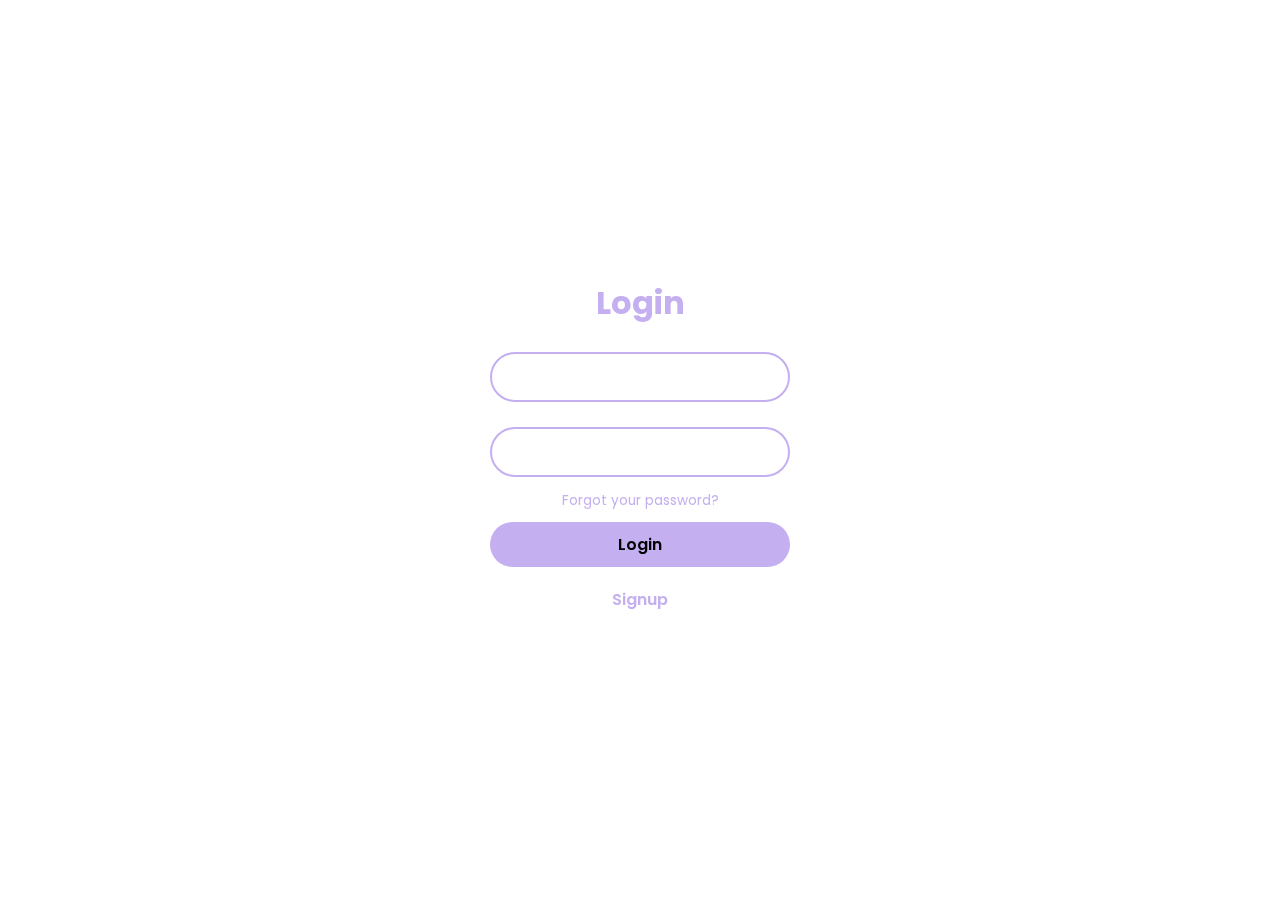
<file: login.html>
<!DOCTYPE html>
<html lang="en">
<head>
    <meta charset="UTF-8">
    <meta http-equiv="X-UA-Compatible" content="IE=edge">
    <meta name="viewport" content="width=device-width, initial-scale=1.0">
    <title>Animated Login Form using HTML CSS Only </title>
    <link rel="stylesheet" href="style.css">
</head>

<body>
    <div class="container">
        <div class="login-box">
            <h2>Login</h2>
            <form action="#">
                <div class="input-box">
                    <input type="email" required>
                    <label>Email</label>
                </div>
                <div class="input-box">
                    <input type="password" required>
                    <label>Password</label>
                </div>
                <div class="forgot-pass">
                    <a href="D:\web\forgot password\forgotpassword.html">Forgot your password?</a>
                </div>
                <button type="submit" class="btn">Login</button>
                <div class="signup-link">
                    <a href="signup.html">Signup</a>
                </div>
            </form>
        </div>
        <span style="--i:0;"></span>
        <span style="--i:1;"></span>
        <span style="--i:2;"></span>
        <span style="--i:3;"></span>
        <span style="--i:4;"></span>
        <span style="--i:5;"></span>
        <span style="--i:6;"></span>
        <span style="--i:7;"></span>
        <span style="--i:8;"></span>
        <span style="--i:9;"></span>
        <span style="--i:10;"></span>
        <span style="--i:11;"></span>
        <span style="--i:12;"></span>
        <span style="--i:13;"></span>
        <span style="--i:14;"></span>
        <span style="--i:15;"></span>
        <span style="--i:16;"></span>
        <span style="--i:17;"></span>
        <span style="--i:18;"></span>
        <span style="--i:19;"></span>
        <span style="--i:20;"></span>
        <span style="--i:21;"></span>
        <span style="--i:22;"></span>
        <span style="--i:23;"></span>
        <span style="--i:24;"></span>
        <span style="--i:25;"></span>
        <span style="--i:26;"></span>
        <span style="--i:27;"></span>
        <span style="--i:28;"></span>
        <span style="--i:29;"></span>
        <span style="--i:30;"></span>
        <span style="--i:31;"></span>
        <span style="--i:32;"></span>
        <span style="--i:33;"></span>
        <span style="--i:34;"></span>
        <span style="--i:35;"></span>
        <span style="--i:36;"></span>
        <span style="--i:37;"></span>
        <span style="--i:38;"></span>
        <span style="--i:39;"></span>
        <span style="--i:40;"></span>
        <span style="--i:41;"></span>
        <span style="--i:42;"></span>
        <span style="--i:43;"></span>
        <span style="--i:44;"></span>
        <span style="--i:45;"></span>
        <span style="--i:46;"></span>
        <span style="--i:47;"></span>
        <span style="--i:48;"></span>
        <span style="--i:49;"></span>
    </div>
</body>
</html>
</file>
<file: style.css>
@import url('https://fonts.googleapis.com/css2?family=Poppins:wght@300;400;500;600;700;800;900&display=swap');

* {
    margin: 0;
    padding: 0;
    box-sizing: border-box;
    font-family: 'Poppins', sans-serif;
}

body {
    display: flex;
    justify-content: center;
    align-items: center;
    min-height: 100vh;
    position: relative;
    overflow: hidden;
}

body::after {
    content: "";
    position: absolute;
    top: 0;
    left: 0;
    width: 100%;
    height: 100%;
    z-index: -1;
    object-fit: cover;
}

.background-video {
    position: absolute;
    top: 50%;
    left: 50%;
    min-width: 100%;
    min-height: 100%;
    width: auto;
    height: auto;
    z-index: -1;
    -ms-transform: translateX(-50%) translateY(-50%);
    -moz-transform: translateX(-50%) translateY(-50%);
    -webkit-transform: translateX(-50%) translateY(-50%);
    transform: translateX(-50%) translateY(-50%);
}

.container {
    position: relative;
    width: 256px;
    height: 256px;
    display: flex;
    justify-content: center;
    align-items: center;
}

.login-box {
    position: absolute;
    width: 400px;
    backdrop-filter: blur(10px);
}

.login-box form {
    width: 100%;
    padding: 0 50px;
}

h2 {
    font-size: 2em;
    color: #c4aff0;
    text-align: center;
}

.input-box {
    position: relative;
    margin: 25px 0;
}

.input-box input {
    width: 100%;
    height: 50px;
    background: transparent;
    border: 2px solid #c4aff0;
    outline: none;
    border-radius: 40px;
    font-size: 1em;
    color: #fff;
    padding: 0 20px;
    transition: .5s ease;
}

.input-box input:focus,
.input-box input:valid {
    border-color: #fff;
}

.input-box label {
    position: absolute;
    top: 50%;
    left: 20px;
    transform: translateY(-50%);
    font-size: 1em;
    color: #fff;
    pointer-events: none;
    transition: .5s ease;
}

.input-box input:focus~label,
.input-box input:valid~label {
    top: 1px;
    font-size: .8em;
    background: #c4aff0;
    padding: 0 6px;
    color:#fff;
}

.forgot-pass {
    margin: -15px 0 10px;
    text-align: center;
}

.forgot-pass a {
    font-size: .85em;
    color: #c4aff0;
    text-decoration: none;
}

.forgot-pass a:hover {
    text-decoration: underline;
}

.btn {
    width: 100%;
    height: 45px;
    background: #c4aff0;
    border: none;
    outline: none;
    border-radius: 40px;
    cursor: pointer;
    font-size: 1em;
    color: #000000;
    font-weight: 600;
}

.signup-link {
    margin: 20px 0 10px;
    text-align: center;
}

.signup-link a {
    font-size: 1em;
    color: #c4aff0;
    text-decoration: none;
    font-weight: 600;
}

.signup-link a:hover {
    text-decoration: underline;
}
</file>
